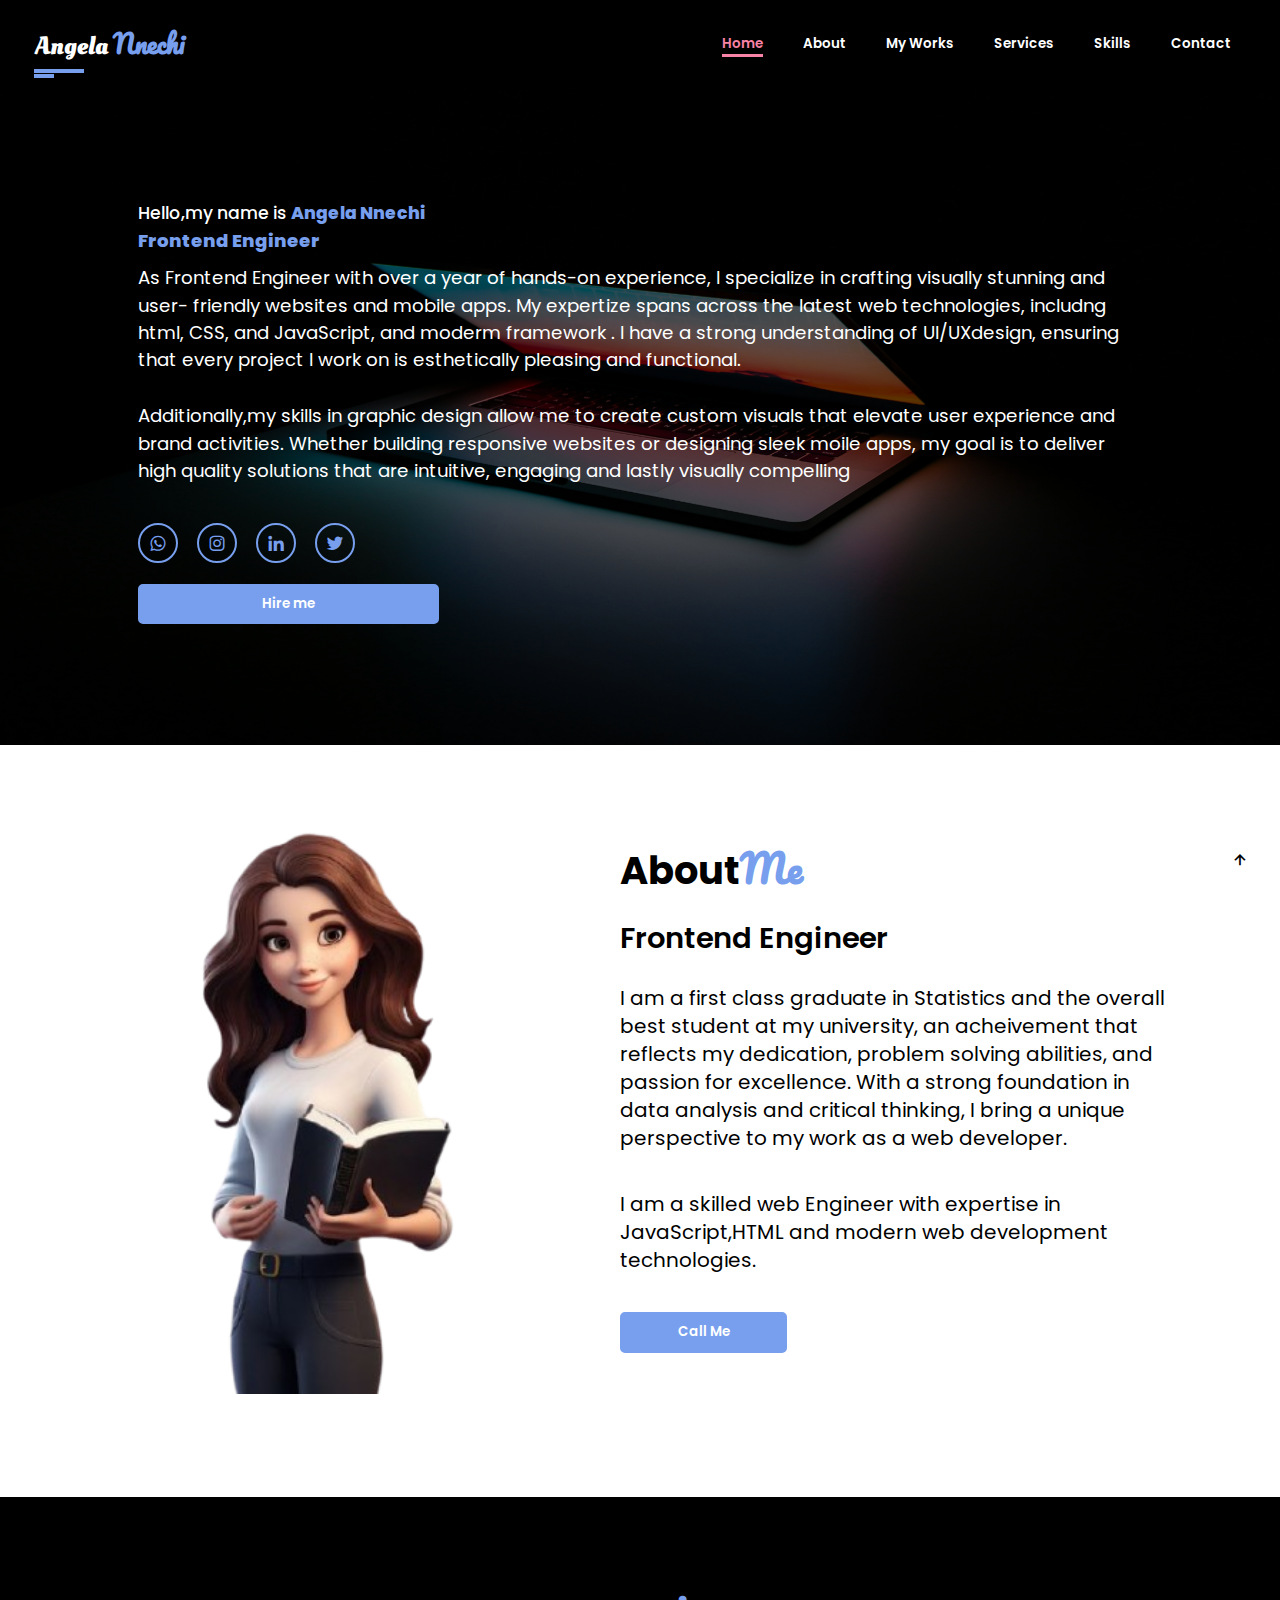
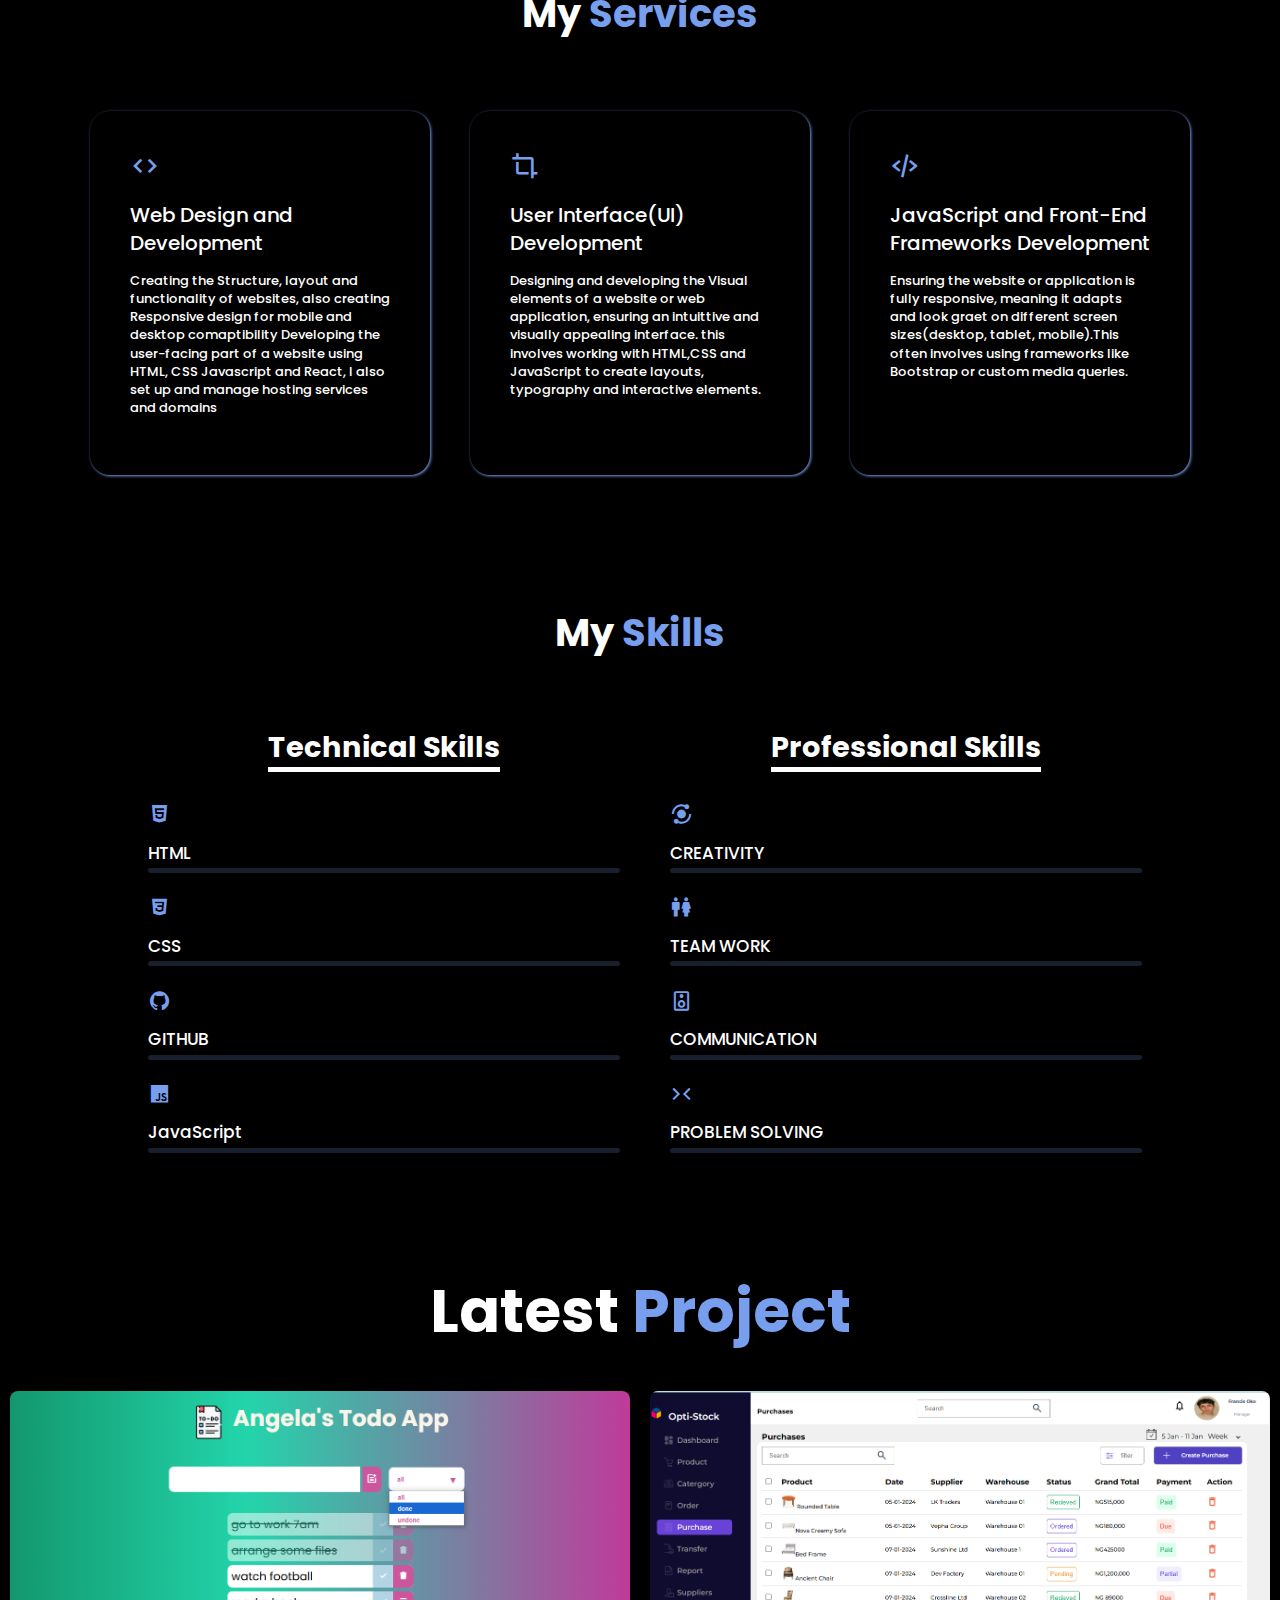
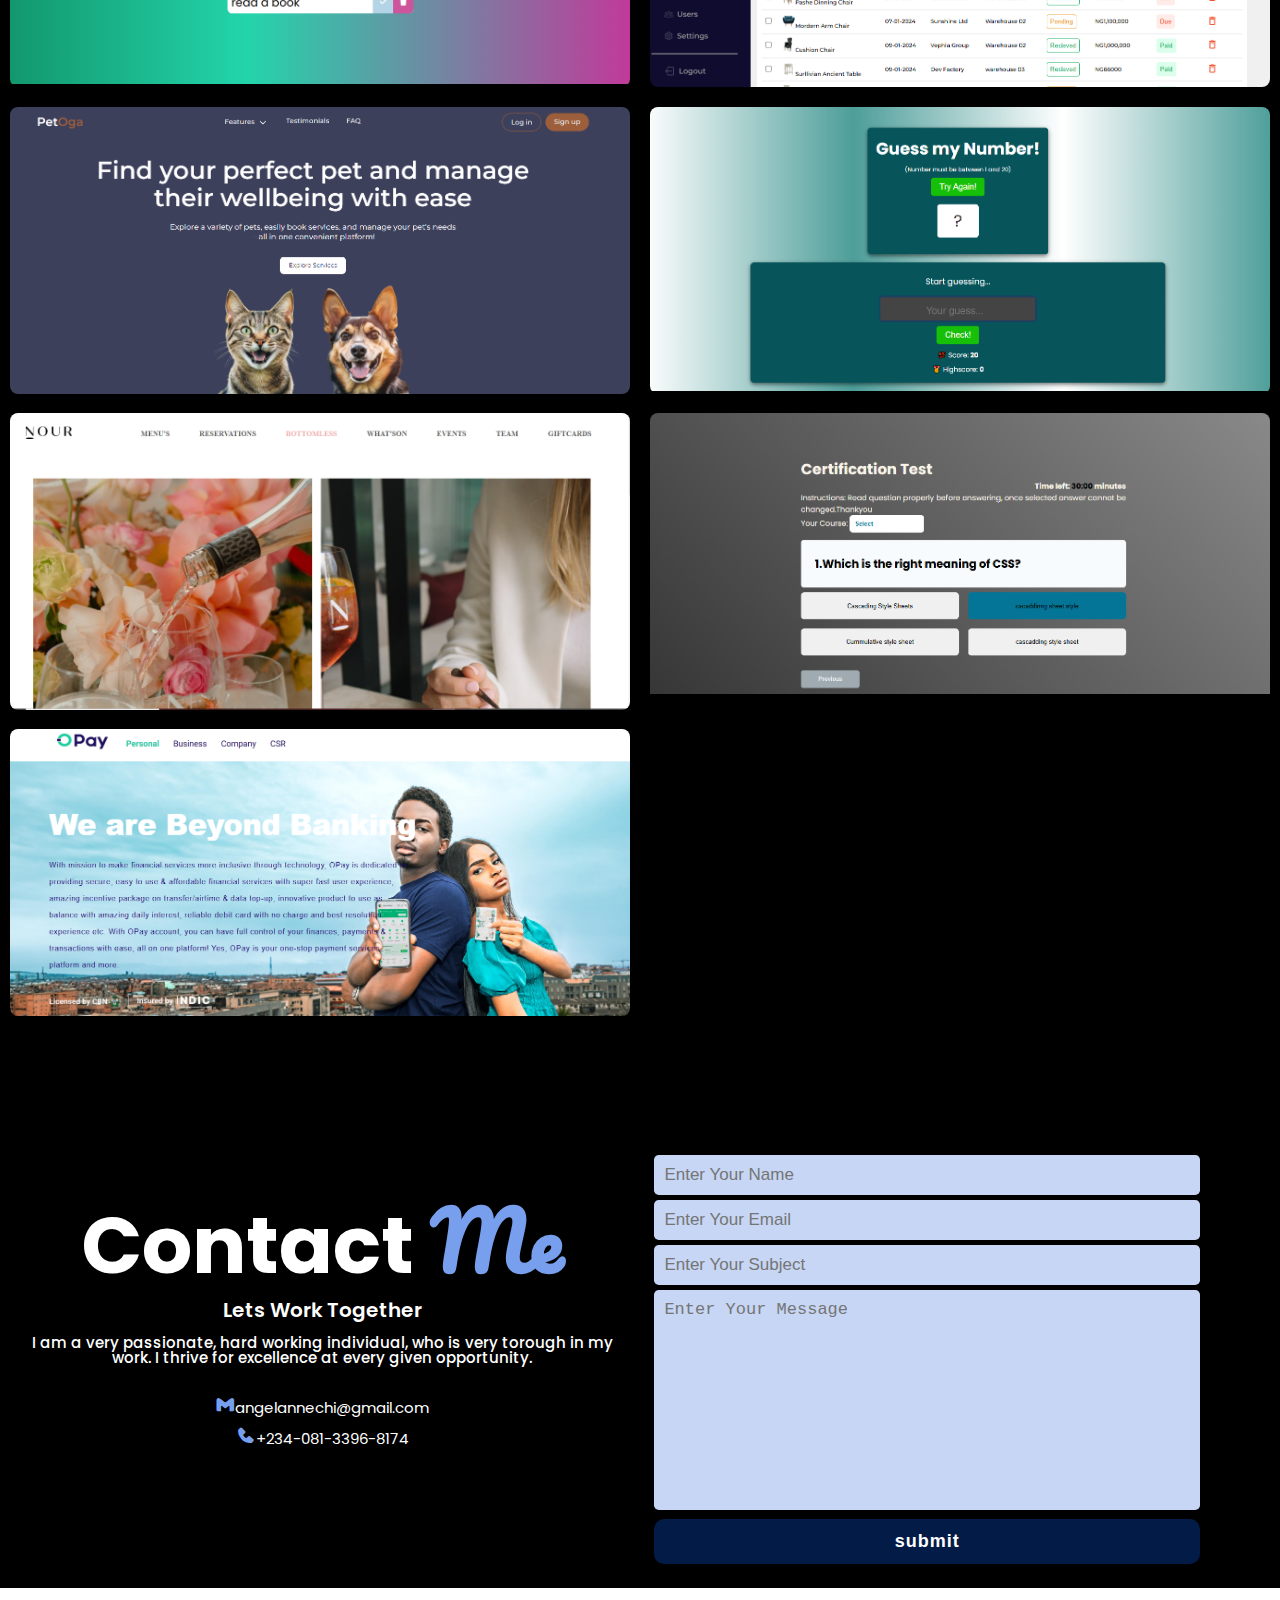
<file: index.html>
<!DOCTYPE html>
<html lang="en">
  <head>
    <meta charset="UTF-8" />
    <meta name="viewport" content="width=device-width, initial-scale=1.0" />

    <link
      href="https://unpkg.com/boxicons@2.1.4/css/boxicons.min.css"
      rel="stylesheet"
    />
    <link rel="stylesheet" href="style.css" />
    <!--font awesome link-->
    <link
      rel="stylesheet"
      href="https://cdnjs.cloudflare.com/ajax/libs/font-awesome/6.7.2/css/all.min.css"
      integrity="sha512-Evv84Mr4kqVGRNSgIGL/F/aIDqQb7xQ2vcrdIwxfjThSH8CSR7PBEakCr51Ck+w+/U6swU2Im1vVX0SVk9ABhg=="
      crossorigin="anonymous"
      referrerpolicy="no-referrer"
    />
    <title>NNECHI ANGELA UCHECHI PORTFOLIO</title>
      <link rel="icon" type="image/x-icon" href="/images/second.jpg">
  </head>
  <body>
    <header class="header">
      <a class="logo" href="index.html">Angela <span>Nnechi</span></a>
      <nav class="nav-bar" id="navigation">
        <a href="index.html" class="tag active" >Home</a>
        <a href="#about"  class="tag">About</a>
        <a href="#portfolio" class="tag">My Works</a>
        <a href="#services" class="tag">Services</a>
        <a href="#skills" class="tag">Skills</a>
        <a href="#contact"  class="tag">Contact</a>
      </nav>
      <div class="bars">
        <button class="bar menu-icon" type="button">
          <i id="barz" class="fa-solid fa-bars"></i>
        </button>
      </div>
    </header>
    <section class="home section hidden">
      <p class="overlay"></p>
      <div class="container">
        <div class="row">
          <div class="home-info">
            <h1 class="hello">
              Hello,my name is <span class="name">Angela Nnechi</span>
            </h1>
            <h1 class="my-proffession">
             <span class="typing"> Frontend Engineer</span>
            </h1>
            <h3>
              As Frontend Engineer with over a year of hands-on experience,
              I specialize in crafting visually stunning and user- friendly
              websites and mobile apps. My expertize spans across the latest web
              technologies, includng html, CSS, and JavaScript, and moderm
              framework . I have a strong understanding of
              UI/UXdesign, ensuring that every project I work on is esthetically
              pleasing and functional.
            </h3>
            <h3>
              Additionally,my skills in graphic design allow me to create custom
              visuals that elevate user experience and brand activities. Whether
              building responsive websites or designing sleek moile apps, my
              goal is to deliver high quality solutions that are intuitive,
              engaging and lastly visually compelling
            </h3>
            <div class="socials">
              <a href="https://wa.me/234-081-3396-8174=urlencodedtext"><i class="bx bxl-whatsapp"></i></a>
              <a href="https://www.instagram.com/_angelauche?igsh=aDZjZ3cyanFuMGlo&utm_source=qr"><i class="bx bxl-instagram"></i></a>
              <a href="https://www.linkedin.com/in/angela-nnechi-67119a248?utm_source=share&utm_campaign=share_via&utm_content=profile&utm_medium=ios_app"><i class="bx bxl-linkedin"></i></a>
              <a href="https://x.com/angela_nnechi/status/1865756388682838507?s=46"><i class="bx bxl-twitter"></i></a>
            </div>
            <a href="#contact" class="btn hire-me">Hire me</a>
          </div>
          <!-- <div class="home-img">
            <img src="images/d2-removebg-preview.png" alt="home-img" />
          </div> -->
        </div>
      </div>
    </section>
    <!--about section-->

    <section class="about" id="about">
      <div class="about-img" id="about-img">
        <img src="images/thir-removebg-preview.png" alt="about img" />
      </div>
      <div class="about-text">
        <h2>About<span>Me</span></h2>
        <h4>Frontend Engineer</h4>
        <p>
          I am a first class graduate in Statistics and the overall best student at my university, an acheivement that reflects my dedication, problem solving abilities, and passion for excellence. With a strong foundation in data analysis and critical thinking, I bring a unique perspective to my work as a web developer.</p>
          <p>
          I am a skilled web Engineer with expertise in JavaScript,HTML and modern web development technologies.
          </p>
        <a href="#contact" class="btn hire-me">Call Me</a>
      </div>
    </section>
    <section>
      <div class="services" id="services">
        <div class="containers">
          <h1 class="sub-title">My <span>Services</span></h1>
          <div class="services-list">
            <div>
              <i class="bx bx-code"></i>
              <h2>Web Design and Development</h2>
              <p>
                Creating the Structure, layout and functionality of websites,
                also creating Responsive design for mobile and desktop
                comaptibility Developing the user-facing part of a website using
                HTML, CSS Javascript and React, I also set up and manage hosting
                services and domains
              </p>
              <br>
              <!-- <a href="#" class="read">Learn More</a> -->
            </div>

            <div>
              <i class="bx bx-crop"></i>
              <h2>User Interface(UI) Development</h2>
              <p>
                Designing and developing the Visual elements of a website or web
                application, ensuring an intuittive and visually appealing
                interface. this involves working with HTML,CSS and JavaScript to
                create layouts, typography and interactive elements.
              </p>
              <!-- <a href="#" class="read">Learn More</a> -->
            </div>
            <div>
              <i class="bx bx-code-alt"></i>
              <h2>JavaScript and Front-End Frameworks Development</h2>
              <p>
                Ensuring the website or application is fully responsive, meaning
                it adapts and look graet on different screen sizes(desktop,
                tablet, mobile).This often involves using frameworks like
                Bootstrap or custom media queries.
              </p>
              <!-- <a href="#" class="read">Learn More</a> -->
            </div>
          </div>
        </div>
      </div>
    </section>
    <h1 class="sub-title">My <span>Skills</span></h1>
    <section id="skil">
      <div class="container1" id="skills">
        <h1 class="heading1">Technical Skills</h1>
        <div class="Technical-bars">
          <div class="bar">
            <i class="bx bxl-html5" style="color: #779fed"></i>
            <div class="info">
              <span>HTML</span>
            </div>
            <div class="progress-line html">
              <span></span>
            </div>
          </div>
          <div class="bar">
            <i class="bx bxl-css3" style="color: #779fed"></i>
            <div class="info">
              <span>CSS</span>
            </div>
            <div class="progress-line css">
              <span></span>
            </div>
          </div>
           <div class="bar">
            <i class='bx bxl-github' style="color: #779fed"></i>
            <div class="info">
              <span>GITHUB</span>
            </div>
            <div class="progress-line css">
              <span></span>
            </div>
          </div>
          <div class="bar">
            <i class="bx bxl-javascript" style="color: #779fed"></i>
            <div class="info">
              <span>JavaScript</span>
            </div>
            <div class="progress-line Javascript">
              <span></span>
            </div>
          </div>
        </div>
      </div>
      <div class="container1" id="skills">
        <h1 class="heading1">Professional Skills</h1>
        <div class="Technical-bars">
          <div class="bar">
            <i class="bx bxs-analyse" style="color: #779fed"></i>
            <div class="info">
              <span>CREATIVITY</span>
            </div>
            <div class="progress-line html">
              <span></span>
            </div>
          </div>
          <div class="bar">
            <i class="bx bx-male-female" style="color: #779fed"></i>
            <div class="info">
              <span>TEAM WORK</span>
            </div>
            <div class="progress-line css">
              <span></span>
            </div>
          </div>
          <div class="bar">
            <i class="bx bx-speaker" style="color: #779fed"></i>
            <div class="info">
              <span>COMMUNICATION</span>
            </div>
            <div class="progress-line css">
              <span></span>
            </div>
          </div>
          <div class="bar">
            <i class="bx bx-collapse-horizontal" style="color: #779fed"></i>
            <div class="info">
              <span>PROBLEM SOLVING</span>
            </div>
            <div class="progress-line html">
              <span></span>
            </div>
          </div>
        </div>
      </div>
    </section>
    <!--my portfolio-->
    <section>
      <div id="portfolio" id="project">
        <div class="main-text" id="project">
          <h1>Latest <span>Project</span></h1>
          <div class="portfolio-content">
            <div class="rowz">
              <img src="images/Screenshot 2025-01-14 221854.png" alt="" />
              <div class="layer">
                <h5>TODO APP</h5>
                <p>
                  This mobile app helps users plan their activities for the
                  day/week or month.You could write down your todo's , you could
                  add more or delete those you dont need. You could also notify
                  the completed task and uncompleted<br>
                  <a href="https://todo-app-wheat-three.vercel.app/">Project Link</a>
                </p>
                <a href="#"
                  ><i class="bx bx-link-external" style="color: #850753"></i
                ></a>
              </div>
            </div>
               <div class="rowz">
              <img src="images/optistock.png" alt="" />
              <div class="layer">
                <h5>Opti-Stock APP</h5>
              
                <p>
                  This mobile app helps users plan their business Inventory. It helps business owners to know the quantity of stock in hand, orders to be executed , orders already carried out. how much was sold so far, and stocks that are finished that need to be replaced.<br>
               <br><a href="https://optistock-sooty.vercel.app/"> Project link</a>
                </p>

                <a href="#"
                  ><i class="bx bx-link-external" style="color: #850753"></i
                ></a>
              </div>
            </div>
            <div class="rowz">
              <img src="images/pett.png" alt="" />
              <div class="layer">
                <h5>PetOga APP</h5>
                <p>
                  This mobile app helps pet lovers and breeders have a platform to adopt and purchase or sell their pet.It also gives pet owners opportunity to talk to vet doctors and book physical appoitmet if need be.
                <br><a href="https://petoga.netlify.app/">Project Link</a>
                </p>
                <a href="#"
                  ><i class="bx bx-link-external" style="color: #850753"></i
                ></a>
              </div>
            </div>
            <div class="rowz">
              <img src="images/guessing.png" alt="" />
              <div class="layer">
                <h5>Guessing Game APP</h5>
                <p>
                  This mobile app is for mental development where user's have an opportunity to play a game ,by guessing the hidden number right.
                  <br><a href="https://guessing-the-right-number.vercel.app/">Project link</a></p>
                <a href="#"
                  ><i class="bx bx-link-external" style="color: #850753"></i
                ></a>
              </div>
            </div>
             <div class="rowz">
              <img src="images/nour.png" alt="" />
              <div class="layer">
                <h5>Nour Website</h5>
                <p>
                  I participated in a group project where i had to design a section of a restaurant project (bottomless), using just css and html
                <br><a href="https://guessing-the-right-number-vkyi.vercel.app/">Project Link</a>
                </p>
                <a href="#"
                  ><i class="bx bx-link-external" style="color: #850753"></i
                ></a>
              </div>
             </div>
              <div class="rowz">
              <img src="images/exam.png" alt="" />
              <div class="layer">
                <h5>Exams Question</h5>
                <p> I created a certification exams question 
                <br><a href="https://exam-questions-five.vercel.app/">Project Link</a>
                </p>
                <a href="#"
                  ><i class="bx bx-link-external" style="color: #850753"></i
                ></a>
              </div>
             </div>
             <!-- <div class="rowz">
              <img src="images/book.png" alt="" />
              <div class="layer">
                <h5>Booking.com</h5>
                <p>
                  I recreated the website Booking.com, using just html and css position property.<br>
                  <a href="https://bookingcom-ten.vercel.app/">Project Link</a>
                </p>
                <a href="#"
                  ><i class="bx bx-link-external" style="color: #850753"></i
                ></a>
              </div>
            </div> -->
             <div class="rowz">
              <img src="images/opay.png" alt="" />
              <div class="layer">
                <h5>Recreating Opay Website</h5>
                <p> I recreated the opay website as part of my learning proceedings in vephla
                <br><a href="https://opay-web-recreation.vercel.app/">Project Link</a>
                </p>
                <a href="#"
                  ><i class="bx bx-link-external" style="color: #850753"></i
                ></a>
              </div>
             </div>
          </div>
        </div>
      </div>
    </section>
    <!--conatct-->
    <section class="contact" id="contact">
      <div class="contact-text">
        <h1>Contact <span>Me</span></h1>
        <h4>Lets Work Together</h4>
        <p>
          I am a very passionate, hard working individual, who is very torough in my
          work. I thrive for excellence at every given opportunity.
        </p>
        <div class="contact-list">
          <li>
           <i class="bx bxl-gmail" ></i
              >angelannechi@gmail.com
          </li>
          <li><i class='bx bxs-phone' ></i></i>+234-081-3396-8174</li>
        </div>
        <div class="contact-icons">
          <a href="#"><i class='bx bxl-facebook'></i></a>
          <a href="https://x.com/angela_nnechi/status/1865756388682838507?s=46"><i class='bx bxl-twitter'></i></a>
          <a href="https://www.instagram.com/_angelauche?igsh=aDZjZ3cyanFuMGlo&utm_source=qr"><i class='bx bxl-instagram'></i></a>
          <a href="https://www.linkedin.com/in/angela-nnechi-67119a248?utm_source=share&utm_campaign=share_via&utm_content=profile&utm_medium=ios_app"><i class='bx bxl-linkedin'></i></a>
          
        </div>
      </div>
      <div class="contact-form">
        <form action="">
          <input type="" placeholder="Enter Your Name" required>
          <input type="mail" placeholder="Enter Your Email" required>
          <input type="" placeholder="Enter Your Subject" required>
          <textarea name="" cols="40" rows="10" placeholder="Enter Your Message"required></textarea>
          <input type="submit" value="submit" class="send">
          
        </form>
      </div>
    </section>
    <div class="last-text">
      <p>Developed with love by Nnechi Angela @2025</p>
    </div>
    <a href="#" class="tap"><i class='bx bx-up-arrow-alt'></i></a>
    <script src="main.js"></script>
  </body>
</html>
</file>
<file: style.css>
@import url("https://fonts.googleapis.com/css2?family=Encode+Sans+Condensed:wght@100;200;300;400;500;600;700;800;900&family=Inter:ital,opsz,wght@0,14..32,100..900;1,14..32,100..900&family=Montserrat:ital,wght@0,100..900;1,100..900&family=Poppins:ital,wght@0,100;0,200;0,300;0,400;0,500;0,600;0,700;0,800;0,900;1,100;1,200;1,300;1,400;1,500;1,600;1,700;1,800;1,900&display=swap");

@import url("https://fonts.googleapis.com/css2?family=Encode+Sans+Condensed:wght@100;200;300;400;500;600;700;800;900&family=Inter:ital,opsz,wght@0,14..32,100..900;1,14..32,100..900&family=Montserrat:ital,wght@0,100..900;1,100..900&family=Oleo+Script:wght@400;700&family=Pacifico&family=Poppins:ital,wght@0,100;0,200;0,300;0,400;0,500;0,600;0,700;0,800;0,900;1,100;1,200;1,300;1,400;1,500;1,600;1,700;1,800;1,900&display=swap");

@import url("https://fonts.googleapis.com/css2?family=Encode+Sans+Condensed:wght@100;200;300;400;500;600;700;800;900&family=Inter:ital,opsz,wght@0,14..32,100..900;1,14..32,100..900&family=Montserrat:ital,wght@0,100..900;1,100..900&family=Pacifico&family=Poppins:ital,wght@0,100;0,200;0,300;0,400;0,500;0,600;0,700;0,800;0,900;1,100;1,200;1,300;1,400;1,500;1,600;1,700;1,800;1,900&display=swap");

:root {
  --bg-color: #000;
  --pri-color: #779fed;
  --sec-color: #850753;
  --main-color: #f783a6;
  --text-color: #ffff;
}
* {
  margin: 0;
  padding: 0;
  box-sizing: border-box;
  text-decoration: none;
  outline: none;
}
::before,
::after {
  box-sizing: border-box;
}

html {
  font-size: 60%;
}
body {
  background-color: var(--bg-color);
  color: var(--text-color);
  font-family: "Poppins", serif;
  font-weight: 400;
  font-style: normal;
  line-height: 1.5;
}

.header {
  position: fixed;
  top: 0;
  left: 0;
  width: 100%;
  display: flex;
  justify-content: space-between;
  font-family: "Poppins", serif;
  align-items: center;
  padding: 2rem 3rem;
  z-index: 5;

  background-color: var(--bg-color);
}
.logo {
  font-size: 25px;
  color: var(--text-color);
  font-weight: 800;
  transition: 0.4s ease;
  position: relative;
  padding: 0.6rem;
  font-family: "Oleo Script", serif;
}
.logo span {
  color: var(--pri-color);
  font-family: "pacifico", serif;
}

.logo:hover {
  color: var(--text-color);
  text-shadow: 0 0 25px var(--pri-color), 0 0 50px var(--pri-color);
  transform: scale(1, 1);
  transition: 0.4s ease-in-out;
}

.logo ::before {
  content: "";
  position: absolute;
  height: 4px;
  width: 50px;
  background-color: var(--pri-color);
  top: 50px;
  left: 5px;
}
.logo ::after {
  content: "";
  position: absolute;
  height: 4px;
  width: 20px;
  background-color: var(--pri-color);
  top: 50px;
  left: 5px;
  margin-top: 5px;
}
nav {
  display: flex;
  justify-content: center;
  align-items: center;
  flex-direction: row;
  margin-left: 15rem;
  /* flex-wrap: wrap; */
}
.nav-bar a {
  color: var(--text-color);
  font-size: 1.4rem;
  font-weight: 600;
  margin: 0 20px;
  border-bottom: 3px solid transparent;
  transition: 0.3s ease;
  font-family: inherit;
}
.nav-bar li {
  list-style-type: none;
}

.nav-bar a:hover {
  color: var(--main-color);
  border-bottom: 3px solid var(--main-color);
}
.nav-bar a:active {
  color: var(--main-color);
  border-bottom: 3px solid var(--main-color);
}

.nav-bar a.active {
  color: var(--main-color);
  border-bottom: 3px solid var(--main-color);
}

/*section*/
.container {
  max-width: 100%;
}

.home {
  top: 70px;
  display: flex;
  position: relative;
  padding: 30px 10% 0;
  font-family: inherit;
  font-size: 1.4rem;
  min-height: 75vh;
  color: var(--text-color);
  background-color: var(--bg-color);
  align-items: center;
  justify-content: center;
  max-width: 100%;
  background-image: url(images/second.jpg);
  object-fit: contain;
  background-position: center;
  background-repeat: no-repeat;
  background-size: cover;
}
.overlay {
  position: absolute;
  height: 100%;
  width: 100%;
  top: 0;
  left: 0;
  background-color: #00000094;
}
.home-img {
  max-width: 89rem;
  max-height: 89vh;
  flex: 0 0 40%;
  padding: 1px;
  /* margin-top: 5rem; */
}
.home-img img {
  width: 100%;
  height: 100%;
  border-radius: 5px;
  object-fit: cover;
  /* border-radius: 50%; */

  /* box-shadow: 0 0 15px gray, 0 0 15px gray; */
  /* border: 1px solid var(--text-color); */
  /* outline: 1px solid var(--main-color); */
}

.row {
  display: flex;
  position: relative;
  align-items: center;
  justify-content: center;
  margin: 1rem;
  gap: 3rem;
}
.home-info {
  width: 100%;
  /* flex: 0 0 60%; */
}
h1.hello {
  font-family: "poppins", serif;
  font-weight: 500;
  font-size: 1.8rem;
  animation: slideleft 6s ease forwards;
  animation-delay: 0.4s;
}
h1.hello span {
  /* font-family: "pacifico", serif; */
  color: var(--pri-color);
  font-weight: 800;
}
h1.my-proffession {
  font-family: "poppins", serif;
  font-weight: 400;
  font-size: 1.6rem;
  margin-bottom: 1rem;
}
h1.my-proffession span {
  font-family: "poppins", serif;
  color: var(--pri-color);
  font-size: 1.9rem;
  font-weight: 800;
  animation: slideleft 6s ease forwards;
  animation-delay: 0.4s;
}
.home-info h3 {
  font-family: "poppins", serif;
  font-weight: 400;
  font-size: 1.9rem;
  margin-bottom: 3rem;
}
.socials a {
  display: inline-flex;
  justify-content: center;
  align-items: center;
  width: 40px;
  height: 40px;
  background: transparent;
  border: 2px solid var(--pri-color);
  border-radius: 50%;
  font-size: 20px;
  color: var(--pri-color);
  margin: 10px 15px 20px 0;
}
.socials a:hover {
  background: var(--pri-color);
  color: var(--bg-color);
  box-shadow: 0 0 15px #779fed, 0 0 15px #779fed;
}
.hire-me {
  display: block;
  width: 30%;
  background: var(--pri-color);
  padding: 8px 10px;
  border-radius: 40px;
  font-size: 1.4rem;
  border: 2px solid var(--pri-color);
  color: var(--text-color);
  border-radius: 5px;
  font-weight: 600;
  text-align: center;
  margin-top: 0.1rem;
  margin-bottom: 2rem;
}

.hire-me:hover {
  border: 2px solid var(--sec-color);
  box-shadow: 0 0 1px #850753, 0 0 1px #850753;
  transform: scale(1, 1);
  transition: 0.4s ease-in-out;
  color: var(--text-color);
  background: var(--sec-color);
}

/*barz button*/
.bars button {
  max-width: 40px;
  height: 35px;
  border-radius: 8px;
  border: none;
  font-size: 0.9rem;
  font-weight: 500;
  margin: 10px;
  color: inherit;
  background-color: transparent;
}
.bars {
  display: none;
}
.fa-bars {
  font-size: 29px;
  color: #fff;
}

/*About me*/
/* .about {
  display: flex;
  justify-content: center;
  align-items: center;
  flex-direction: column;
  gap: 2rem;
  padding-bottom: 6rem;
} */

.about {
  display: flex;
  /* grid-template-columns: repeat(2, 1fr); */
  align-items: center;
  gap: 8rem;
  justify-content: space-between;
  background-color: #fff;
  color: #000;
  padding: 8%;
  font-family: "poppins", sans-serif;
  width: 100%;
  height: auto;
}
.about-img {
  width: 62rem;
  height: 65vh;
  flex: 0 0 40%;
  padding: 1px;
  margin-top: 1rem;
}
.about-img img {
  width: 100%;
  height: 100%;
  border-radius: 5px;
  object-fit: cover;
  /* border-radius: 50%;
  box-shadow: 0 0 10px gray, 0 0 10px white; */
  /* border: 1px solid var(--text-color); */
  /* outline: 1px solid var(--main-color); */
}
#about-img {
  flex: 0 0 40%;
  margin-top: 3%;
  margin-left: 1%;
}
.about-text h2 {
  font-size: 4rem;
  margin-top: 4rem;
}
.about-text h2 span {
  color: var(--pri-color);
  font-family: "pacifico", serif;
}
.about-text h4 {
  font-size: 29px;
  font-weight: 600;
  line-height: 1.7;
  margin: 15px 0 20px;
}
.about-text p {
  font-size: 20px;
  line-height: 1.4;
  margin-bottom: 4rem;
}
/*services*/
#services {
  font-size: 20px;
  margin-bottom: 4rem;
  line-height: 1.4;
}
.sub-title {
  text-align: center;
  font-size: 3rem;
  padding-bottom: 20px;
  font-size: 4rem;
}
.sub-title span {
  color: var(--pri-color);
  font-family: "poppins", serif;
  font-size: 4rem;
}

.containers {
  padding: 90px;
}
.services-list {
  display: grid;
  grid-template-columns: repeat(auto-fit, minmax(259px, 1fr));
  grid-gap: 40px;
  margin-top: 50px;
}
.services-list div {
  background-color: transparent;
  padding: 40px;
  font-size: 13px;
  font-weight: 500;
  border-radius: 20px;
  transition: background 0, 5s, transform 0.5s;
  box-shadow: 1px 1px 3px #779fed;
}
.services-list div i {
  font-size: 30px;
  color: #779fed;
  margin-bottom: 20px;
}
.services-list div h2 {
  font-size: 20px;
  font-weight: 500;
  margin-bottom: 15px;
}
.services-list div a {
  color: var(--text-color);
  margin-top: 20px;
  display: inline-block;
  font-size: 12px;
}
.read {
  display: inline-block;
  padding: 12px 20px;
  background-color: #779fed;
  color: #fff;
  font-size: 18px;
  letter-spacing: 1px;
  font-weight: 600;
  opacity: 1;
  border-radius: 10px;
}
.read:hover {
  background-color: var(--pri-color);
  box-shadow: 1px 1px 1px var(--pri-color);
}
.services-list div:hover {
  transform: translateY(-20px);
}

/*my skils*/
#skil {
  display: flex;
  flex-wrap: wrap;
  align-items: center;
  justify-content: center;
}
.container1 {
  width: 40%;
  height: 500px;
  padding: 45px 10px;
  margin-left: 10px;
}
.heading1 {
  text-align: center;
  text-decoration: underline;
  text-underline-offset: 10px;
  text-decoration-thickness: 5px;
  margin-bottom: 20px;
  font-size: 3rem;
}
.bar {
  font-size: 23px;
}

.Technical-bars .bar {
  margin-top: 40px 0;
  padding: 1rem;
}
.Technical-bars.bar:first-child {
  margin-top: 5px;
}
.Technical-bars.bar:last-child {
  margin-bottom: 5px;
}
.Technical-bars.bar.info {
  margin-bottom: 5px;
}
.Technical-bars .bar .info span {
  font-size: 17px;
  font-weight: 500;
  /* animation: slideleft 0.3s 1s linear forwards;
  opacity: 0; */
}
.progress-line {
  position: relative;
  border-radius: 10px;
  width: 100%;
  height: 5px;
  background-color: #779eed34;
}
@keyframes animate {
  100% {
    transform: scaleX(1);
  }
}
.progress-line span {
  height: 100%;
  opacity: 1;
  background-color: #759be6;
  position: absolute;
  border-radius: 10px;
  width: 80%;
  animation: animate 1s 1s cubic-bezier(0, 0, 1, 1) forwards;
  transform: scaleX(0);
  transform-origin: left;
  font-size: 10px;
  font-weight: 700;
}
.progress-line.html span {
  width: 95%;
}
.progress-line.css span {
  width: 90%;
}
.progress-line.github span {
  width: 85%;
}
.progress-line.Javascript span {
  width: 80%;
}

.bar .progress-line span::before {
  position: absolute;
  content: "";
  height: 0;
  width: 0;
  border: 7px solid transparent;
  border-bottom-width: 0;
  border-right-width: 0;
  border-top-color: #c05a97;
  right: 0;
  top: -10px;
}
.bar .progress-line span::after {
  position: absolute;
  right: 0;
  top: -35px;

  padding: 1px 3px;
  border-radius: 8px;
}
.progress-line.html span::after {
  content: "95%";
}
.progress-line.css span::after {
  content: "85%";
}
.progress-line.github span::after {
  content: "75%";
}
.progress-line.Javascript span::after {
  content: "80%";
}
/*portfolio*/
.main-text {
  padding-top: 50px;
  margin-top: 50px;
}
.main-text h1 {
  font-size: 60px;
  line-height: 1;
  text-align: center;
  margin-bottom: 50px;
}
.main-text h1 span {
  color: var(--pri-color);
}
.portfolio-content {
  display: grid;
  margin: 1rem;
  gap: 2rem;

  grid-template-columns: repeat(2, 1fr);
}
.rowz {
  position: relative;
  overflow: hidden;
  border-radius: 8px;
  cursor: pointer;
}
.rowz img {
  width: 100%;

  display: block;
  transition: transform 0.5s;
}
.layer {
  width: 100%;
  height: 0;
  background: linear-gradient(#779eed6c, #ffffff77);
  position: absolute;
  border-radius: 8px;
  left: 0;
  bottom: 0;
  overflow: hidden;
  display: flex;
  flex-direction: column;
  justify-content: center;
  align-items: center;
  text-align: center;
  padding: 0 40px;
  transition: height 0.5s;
}
.layer h5 {
  color: var(--bg-color);
  background-color: #fff;
  font-size: 30px;
  font-weight: 600;
  margin-bottom: 15px;
}
.layer p {
  font-size: 1.5rem;
  background-color: #fff;
  line-height: 1;
  color: var(--bg-color);
  font-weight: 600;
  padding: 5rem;
}
.layer i {
  margin-top: 20px;
  font-size: 20px;
  background-color: #fff;
  width: 30px;
  height: 30px;
  display: flex;
  align-items: center;
  justify-content: center;
  border-radius: 50%;
}
.rowz:hover img {
  transform: scale(1, 1);
}
.rowz:hover .layer {
  height: 100%;
}

/* contact us */
.contact {
  display: grid;
  grid-template-columns: repeat(2, 1fr);
  align-items: center;
  gap: 3rem;
  margin-top: 120px;
  padding: 2rem;
}
.contact-text {
  font-size: 40px;
  line-height: 1;
  text-align: center;
}
.contact-text h1 span {
  font-family: "pacifico", serif;
  color: var(--pri-color);
}
.contact-text h4 {
  margin: 15px 0;
  font-size: 20px;
  font-weight: 600;
}
.contact-text p {
  color: #fff;
  font-size: 15px;
  line-height: 1;
  font-weight: 500;
}
.contact-list {
  margin-bottom: 3rem;
  margin-top: 3rem;
}
.contact-list li {
  list-style-type: none;
  display: block;
  margin-bottom: 10px;
  font-size: 15px;
}
.contact-list i {
  display: inline-block;
  color: var(--pri-color);
  font-size: 20px;
  font-weight: 600;
  transition: all 0.4s ease;
}

.contact-list li a:hover {
  transform: scale(1.01) translateY(-5px);
  color: var(--pri-color);
}
.contact-icons i {
  display: inline-flex;
  justify-content: center;
  align-items: center;
  width: 30px;
  height: 30px;
  background: transparent;
  border: 2px solid var(--pri-color);
  border-radius: 50%;
  font-size: 20px;
  color: var(--pri-color);
  margin: 10px;
  transition: 0.5s ease;
  opacity: 0;
  animation: slideleft 5s ease forwards;
  animation-delay: calc(0.2s * var(--sec-color));
}
.contact-icons i:hover {
  background-color: var(--pri-color);
  color: #000;
  box-shadow: 0 0 20px #779fed;
}
.contact-form {
  position: relative;
}
.contact-form form input,
form textarea {
  border: none;
  outline: none;
  width: 90%;
  padding: 10px;
  background-color: #c9d9f8fb;
  color: #000;
  font-size: 17px;
  margin-bottom: 0.5rem;
  border-radius: 0.5rem;
}
.contact-form textarea {
  resize: none;
  height: 220px;
}
.contact-form form .send {
  display: inline-block;
  padding: 12px 40px;
  background-color: #032055d5;
  color: #fff;
  font-size: 18px;
  letter-spacing: 1px;
  font-weight: 600;
  opacity: 1;
  border-radius: 10px;
}
.contact-form form .send:hover {
  background-color: var(--pri-color);
}

/*last text */
.last-text p {
  width: 100%;
  text-align: center;
  padding: 10px 0;
  background-color: #fff;
  color: #00000e;
  font-weight: 600;
}
.tap {
  position: fixed;
  bottom: 2.1rem;
  right: 2.1rem;
}
.tap i {
  color: #000;
  background-color: #fff;
  font-size: 20px;
  padding: 10px;
  border-radius: 0.9rem;
}
@keyframes slideleft {
  0% {
    transform: scaleX(-100px);
    opacity: 0;
  }
  100% {
    transform: scaleX(0px);
    opacity: 1;
  }
}
/* @media (max-width: 1250px) {
  
  .home {
    flex-direction: column-reverse;
    height: 87vh;
  }
} */
@media (max-width: 850px) {
  .bars {
    display: flex;
    margin-left: 30rem;
  }
  nav {
    position: absolute;
    top: 1px;
    left: 0;
    margin: 0;
    display: flex;
    background-color: #fffffff9;
    flex-direction: column;
    align-items: flex-start;
    justify-content: flex-start;
    width: 40%;
    height: 1024px;
    /* display: none; */
    z-index: 99;
    padding: 20px;
    display: none;
  }
  .nav-bar a {
    color: #00000e;
    padding-bottom: 1rem;
    font-size: 2.1rem;
    font-weight: 600;
    margin: 0 20px;
    border-bottom: 3px solid transparent;
    transition: 0.3s ease;
    font-family: inherit;
  }
  nav.show {
    display: flex;
    width: 40%;
  }
  .nav-bar a:hover {
    transition: 0.5s ease-in-out;
    color: var(--main-color);
    border-bottom: 3px solid var(--main-color);
  }
  /*section*/
  .home {
    flex-direction: column-reverse;
    height: 87vh;
  }
  .logo ::before {
    content: "";
    position: absolute;
    height: 4px;
    width: 50px;
    background-color: var(--pri-color);
    top: 60px;
    left: 5px;
  }
  .logo ::after {
    content: "";
    position: absolute;
    height: 4px;
    width: 20px;
    background-color: var(--pri-color);
    top: 60px;
    left: 5px;
    margin-top: 5px;
  }

  .row {
    flex-direction: column-reverse;
    height: auto;

    margin: 1rem;
    gap: 3rem;
  }
  .home {
    flex-direction: column-reverse;
    height: auto;
    object-fit: contain;
    background-size: cover;
  }

  .home-info {
    max-width: 100%;
  }
  .home-img {
    display: flex;
    align-items: center;
    justify-content: center;
    max-width: 45rem;
    min-height: 25vh;
    flex: 0 0 40%;
    padding: 1px;
  }
  .home-img img {
    max-width: 80%;
    height: 50%;
    object-fit: cover;
    border-radius: 5%;
  }
  .hire-me {
    width: 40%;
    margin-top: 3rem;
  }
  .home-info h3 {
    font-family: "poppins", serif;
    font-weight: 400;
    font-size: 1.5rem;
    margin-bottom: 1rem;
  }
  .socials a {
    display: inline-flex;
    justify-content: center;
    align-items: center;
    width: 30px;
    height: 30px;
    background: transparent;
    border: 2px solid var(--pri-color);
    border-radius: 50%;
    font-size: 20px;
    color: var(--pri-color);
    margin: 10px;
  }
  .socials a:hover {
    background: var(--pri-color);
    color: var(--bg-color);
    box-shadow: 0 0 15px #779fed, 0 0 15px #779fed;
  }
  .hire-me {
    display: block;
    width: 30%;
    background: var(--pri-color);
    padding: 8px 10px;
    border-radius: 40px;
    font-size: 1.4rem;
    border: 2px solid var(--pri-color);
    color: var(--text-color);
    border-radius: 5px;
    font-weight: 600;
    text-align: center;
    margin-top: 1rem;
  }

  /*about*/
  .about {
    display: flex;
    flex-direction: column-reverse;
    padding: 4rem;
  }
  .about-img {
    max-width: 35rem;
    max-height: 65vh;
    flex: 0 0 40%;
    padding: 1px;
    margin-top: 5rem;
    display: flex;
    align-items: center;
    justify-content: center;
  }
  .about-img img {
    width: 100%;
    height: 100%;
    border-radius: 5%;
    object-fit: cover;

    /* box-shadow: 0 0 25px var(--pri-color), 0 0 25px var(--main-color),
      0 0 95px var(--pri-color);
    border: 5px solid var(--text-color);
    outline: 3px solid var(--main-color); */
  }
  .about-text p {
    font-size: 1.5rem;
  }
  #about-img {
    flex: 0 0 40%;
    margin-top: 5%;
  }
  .layer h5 {
    font-size: 10px;
    padding: 1rem;
    margin-bottom: 0px;
  }
  .layer p {
    font-size: 9px;
    padding: 1rem;
  }
  .layer i {
    margin-top: 3px;
  }
  .contact {
    display: flex;
    flex-direction: column;
    padding: 3rem;
  }
  .contact-form {
    margin-left: 3rem;
  }
  .contact-form form input,
  form textarea {
    border: none;
    outline: none;
    width: 90%;
    padding: 10px;
    background-color: #c9d9f8fb;
    color: #000;
    font-size: 13px;
    margin-bottom: 0.5rem;
    border-radius: 0.5rem;
  }
  #skil {
    display: flex;
    flex-direction: column;
  }
  .container1 {
    width: 70%;
    height: 500px;
    padding: 25px 10px;
    margin-left: 10px;
  }
}
@media (max-width: 600px) {
  .logo ::before {
    content: "";
    position: absolute;
    height: 4px;
    width: 50px;
    background-color: var(--pri-color);
    top: 75px;
    left: 5px;
  }
  .logo ::after {
    content: "";
    position: absolute;
    height: 4px;
    width: 20px;
    background-color: var(--pri-color);
    top: 75px;
    left: 5px;
    margin-top: 5px;
  }
  .home {
    flex-direction: column-reverse;
    height: auto;
    object-fit: contain;
    background-size: cover;
  }
}
@media (max-width: 450px) {
  body {
    overflow-x: hidden;
  }
  .bars {
    display: flex;
    margin-right: 10rem;
    margin-left: 26rem;
  }
  .logo {
    font-size: 20px;
    flex-wrap: nowrap;
  }
  .home {
    flex-direction: column-reverse;
    height: auto;
    object-fit: contain;
    background-size: cover;
  }

  .logo ::before {
    content: "";
    position: absolute;
    height: 4px;
    width: 50px;
    background-color: var(--pri-color);
    top: 75px;
    left: 5px;
  }
  .logo ::after {
    content: "";
    position: absolute;
    height: 4px;
    width: 20px;
    background-color: var(--pri-color);
    top: 75px;
    left: 5px;
    margin-top: 5px;
  }
  h1 {
    font-size: 20px;
  }
  .home-info h3 {
    font-family: "poppins", serif;
    font-weight: 400;
    font-size: 1.3rem;
    margin-bottom: 1rem;
  }
  .socials a {
    display: inline-flex;
    justify-content: center;
    align-items: center;
    width: 25px;
    height: 25px;
    background: transparent;
    border: 2px solid var(--pri-color);
    border-radius: 50%;
    font-size: 20px;
    color: var(--pri-color);
    margin: 10px;
  }
  .socials a:hover {
    background: var(--pri-color);
    color: var(--bg-color);
    box-shadow: 0 0 15px #779fed, 0 0 15px #779fed;
  }
  .hire-me {
    display: block;
    width: 30%;
    background: var(--pri-color);
    padding: 8px 10px;
    border-radius: 40px;
    font-size: 1.1rem;
    border: 2px solid var(--pri-color);
    color: var(--text-color);
    border-radius: 5px;
    font-weight: 600;
    text-align: center;
    margin-top: 2rem;
  }

  .header {
    padding: 1rem 2rem;
  }
  .portfolio-content {
    display: flex;
    margin: 1rem;
    gap: 2rem;
    flex-direction: column;
  }

  .layer h5 {
    font-size: 5px;
  }
  .layer p {
    font-size: 5px;
  }
  .containers {
    padding: 70px;
  }
  .about-text h2 {
    font-size: 2.5rem;
  }
  .about-text h4 {
    font-size: 2.5rem;
  }
  .services h1 span {
    font-size: 3rem;
  }
  .services h1 {
    font-size: 3rem;
  }
  .main-text h1 {
    font-size: 3rem;
  }
}
@media (max-width: 390px) {
  .bars {
    display: flex;
    margin-left: 24rem;
  }
  body {
    overflow-x: hidden;
  }
}
@media (max-width: 360px) {
  .bars {
    display: flex;
    margin-left: 20rem;
  }
  body {
    overflow-x: hidden;
  }
  .about {
    width: 100%;
  }
}
</file>
